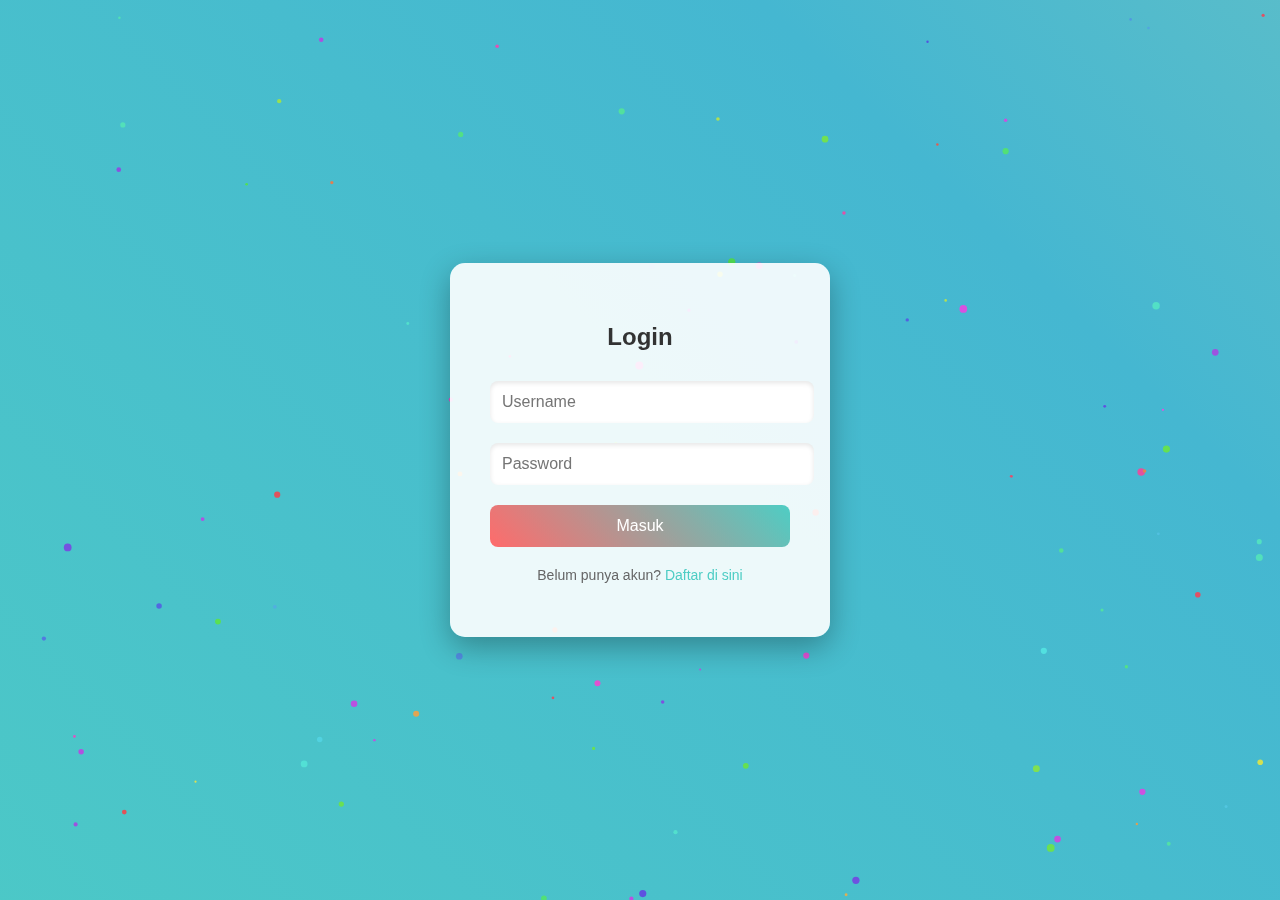
<file: index.html>
<!DOCTYPE html>
<html lang="id">
<head>
    <meta charset="UTF-8">
    <meta name="viewport" content="width=device-width, initial-scale=1.0">
    <title>Login</title>
    <link rel="stylesheet" href="style.css">
</head>
<body>
    <canvas id="particleCanvas"></canvas>
    <div class="login-container">
        <h2>Login</h2>
        <form id="loginForm" action="#" method="post">
            <input type="text" name="username" placeholder="Username" required>
            <input type="password" name="password" placeholder="Password" required>
            <button type="submit">Masuk</button>
        </form>
        <p style="margin-top: 20px; font-size: 14px; color: #666;">
            Belum punya akun? <a href="register.html" style="color: #4ecdc4; text-decoration: none;">Daftar di sini</a>
        </p>
    </div>
    <script src="script.js"></script>
    <script>
        // Simulasi redirect setelah login (ganti dengan validasi backend)
        document.getElementById('loginForm').addEventListener('submit', function(e) {
            e.preventDefault(); // Mencegah submit default
            // Di sini bisa tambah validasi, misalnya cek username/password
            window.location.href = 'dashboard.html'; // Redirect ke dashboard
        });
    </script>
</body>
</html>
</file>
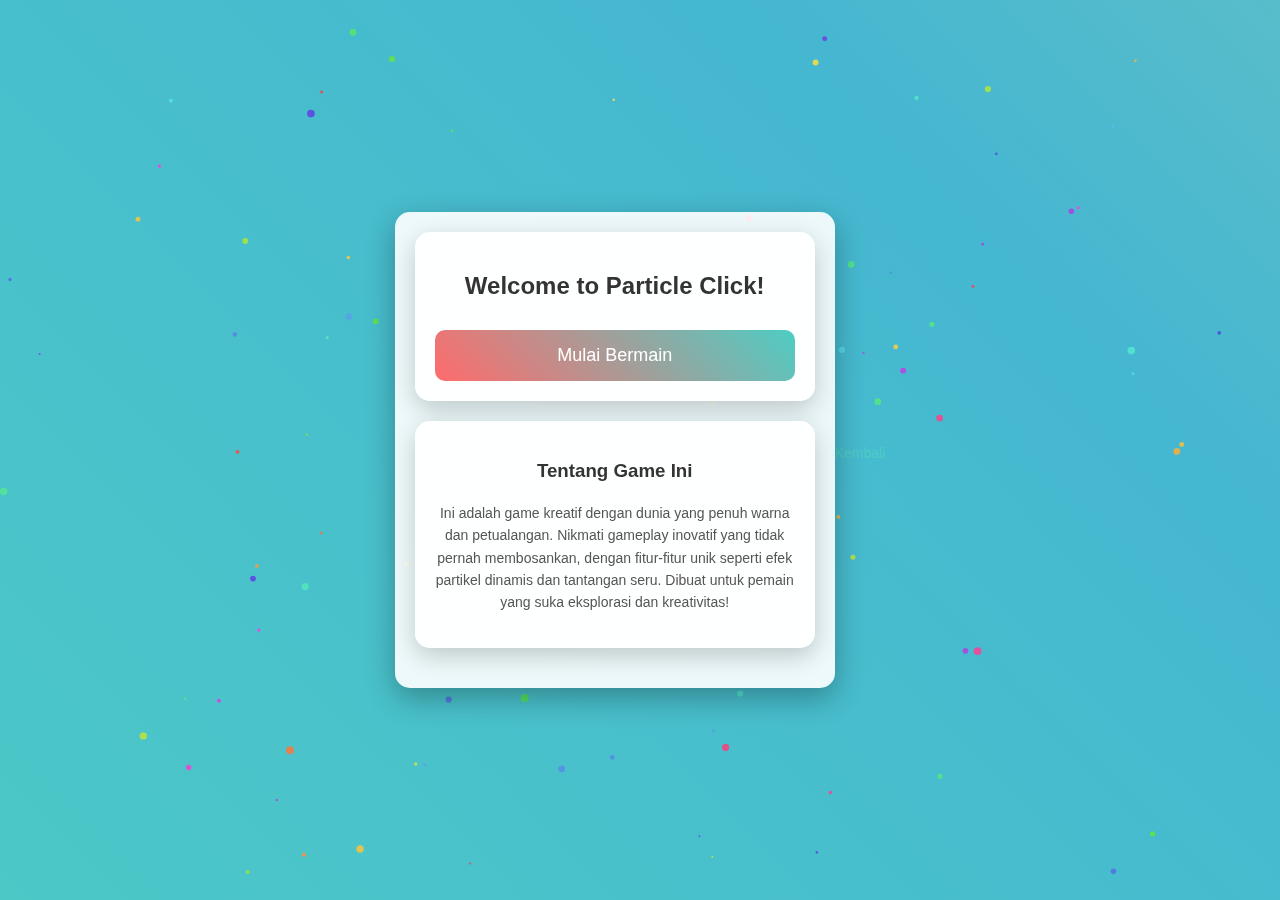
<file: dashboard.html>
<!DOCTYPE html>
<html lang="id">
<head>
    <meta charset="UTF-8">
    <meta name="viewport" content="width=device-width, initial-scale=1.0">
    <title>Game</title>
    <link rel="stylesheet" href="style.css">
</head>
<body>
    <canvas id="particleCanvas"></canvas>
    <div class="dashboard-container">
        <div class="card">
            <h2>Welcome to Particle Click!</h2>
            <button class="play-btn" onclick="window.location.href='game.html'">Mulai Bermain</button>
        </div>
        <div class="card about-card">
            <h3>Tentang Game Ini</h3>
            <p>Ini adalah game kreatif dengan dunia yang penuh warna dan petualangan. Nikmati gameplay inovatif yang tidak pernah membosankan, dengan fitur-fitur unik seperti efek partikel dinamis dan tantangan seru. Dibuat untuk pemain yang suka eksplorasi dan kreativitas!</p>
        </div>
    </div>
        <p style="margin-top: 20px; font-size: 14px; color: #666;">
             <a href="index.html" style="color: #4ecdc4; text-decoration: none;">Kembali</a>
        </p>
    <script src="script.js"></script>
</body>
</html>
</file>
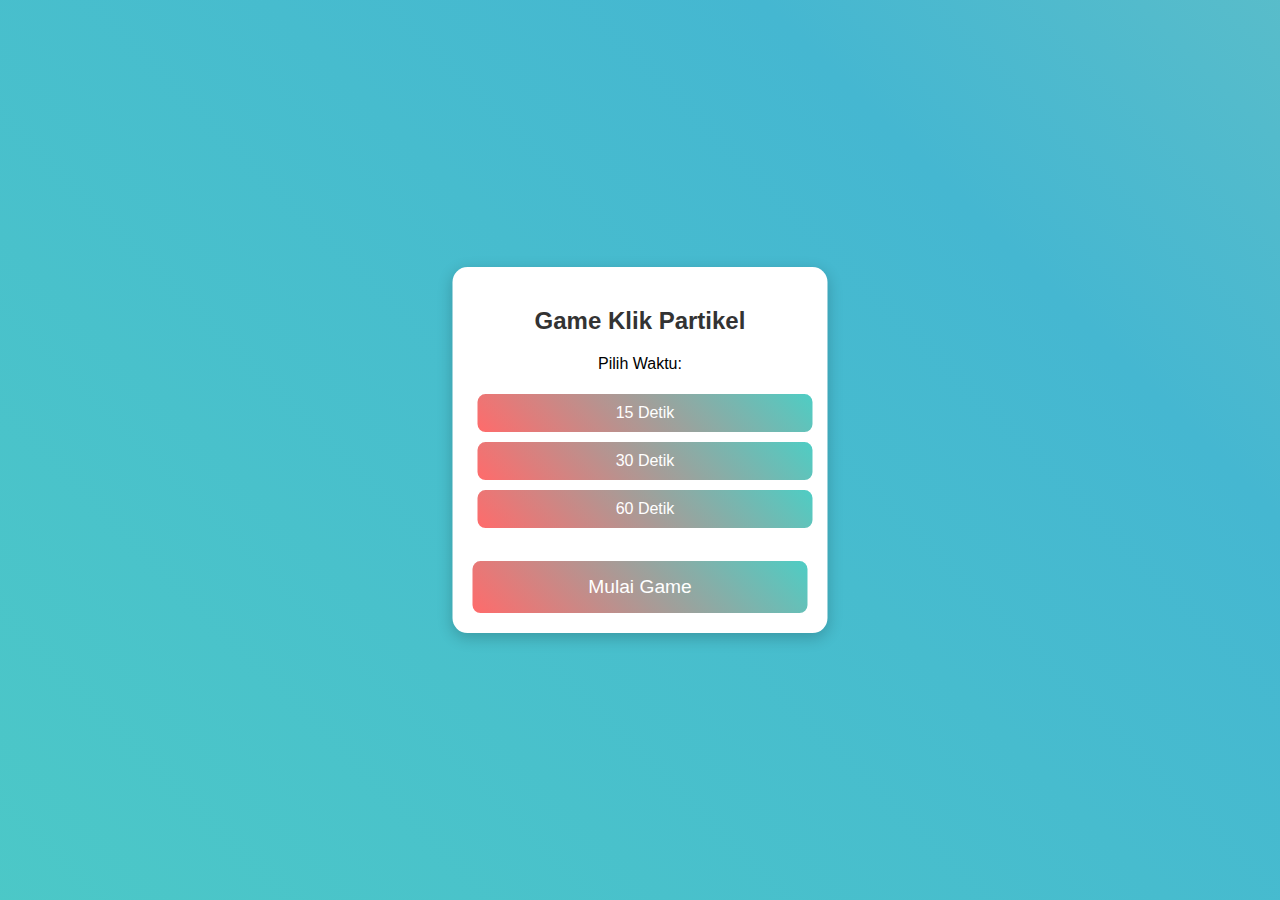
<file: game.html>
<!DOCTYPE html>
<html lang="id">
<head>
    <meta charset="UTF-8">
    <meta name="viewport" content="width=device-width, initial-scale=1.0">
    <title>Game Simpel - Klik Partikel</title>
    <link rel="stylesheet" href="style.css">
</head>
<body>
    <!-- UI Layer (Pojok Kanan Atas) -->
    <div class="ui-layer">
        <div class="score-box" id="timer">30s</div>
        <div class="score-box">Skor: <span id="score">0</span></div>
    </div>

    <canvas id="particleCanvas" width="375" height="750"></canvas>

<!-- Tombol Mulai & Pilihan Waktu -->
<div id="startOverlay" style="position:absolute; top:50%; left:50%; transform:translate(-50%,-50%); text-align:center; z-index:20; background:white; padding:20px; border-radius:15px; box-shadow:0 4px 15px rgba(0,0,0,0.2);">
    <h2>Game Klik Partikel</h2>
    <p>Pilih Waktu:</p>
    
    <!-- Tombol Pilihan Waktu -->
    <button onclick="setWaktu(15)" style="margin:5px; padding:10px 20px; cursor:pointer;">15 Detik</button>
    <button onclick="setWaktu(30)" style="margin:5px; padding:10px 20px; cursor:pointer;">30 Detik</button>
    <button onclick="setWaktu(60)" style="margin:5px; padding:10px 20px; cursor:pointer;">60 Detik</button>
    
    <br><br>
    <button id="startBtn" style="font-size:1.2rem; padding:15px 40px;">Mulai Game</button>
</div>

<!-- Popup Akhir -->
<div class="end-screen" id="endScreen">
    <h2>Game Selesai! 🎉</h2>
    <p style="font-size:1.5rem; font-weight:bold;">Skor Akhir: <span id="finalScore">0</span></p>
    
    <!-- TOMBOL MULAI LAGI (INI YANG KAMU MINTA) -->
    <button id="restartBtn" style="margin-top:20px; background:#28a745; color:white; border:none; padding:15px 30px; border-radius:10px; cursor:pointer; font-size:1rem;">Mulai Lagi</button>
    
    <br>
    <button onclick="window.location.href='dashboard.html'" style="background:#dc3545; color:white; border:none; padding:10px 20px; border-radius:10px; cursor:pointer;">Kembali</button>
</div>
    
    <script>
        const canvas = document.getElementById('particleCanvas');
        const ctx = canvas.getContext('2d');
        const scoreEl = document.getElementById('score');
        const timerEl = document.getElementById('timer');
        const startBtn = document.getElementById('startBtn');
        const endScreen = document.getElementById('endScreen');
        const finalScoreEl = document.getElementById('finalScore');
        const restartBtn = document.getElementById('restartBtn');

        let particles = [];
        let score = 0;
        let timeLeft = 30;
        let gameRunning = false;
        let timerInterval;
        let animationId;
        let lastTime = 0;

        // Kelas Partikel (sama persis)
        class Particle {
            constructor() {
                this.x = Math.random() * canvas.width;
                this.y = Math.random() * canvas.height;
                this.size = Math.random() * 20 + 10;
                this.color = `hsl(${Math.random() * 360}, 100%, 50%)`;
                this.speedX = (Math.random() - 0.5) * 4;
                this.speedY = (Math.random() - 0.5) * 4;
            }

            update(deltaTime) {
                const clampedDelta = Math.min(deltaTime, 1 / 30);
                this.x += this.speedX * deltaTime * 60;
                this.y += this.speedY * deltaTime * 60;
                if (this.x < 0 || this.x > canvas.width) this.speedX *= -1;
                if (this.y < 0 || this.y > canvas.height) this.speedY *= -1;
                if (this.x < 0) this.x = 0;
                if (this.x > canvas.width) this.x = canvas.width;
                if (this.y < 0) this.y = 0;
                if (this.y > canvas.height) this.y = canvas.height;
            }

            draw() {
                ctx.beginPath();
                ctx.arc(this.x, this.y, this.size, 0, Math.PI * 2);
                ctx.fillStyle = this.color;
                ctx.fill();
                ctx.strokeStyle = '#000';
                ctx.stroke();
            }
        }

        function animate(currentTime) {
            const deltaTime = (currentTime - lastTime) / 1000;
            lastTime = currentTime;

            ctx.clearRect(0, 0, canvas.width, canvas.height);
            particles.forEach(particle => {
                particle.update(deltaTime);
                particle.draw();
            });
            if (gameRunning) {
                animationId = requestAnimationFrame(animate);
            }
        }
        // Fungsi untuk pilih waktu
function setWaktu(detik) {
    waktuDipilih = detik;
    // Opsional: Beri tahu user waktu yang dipilih
    alert("Waktu dipilih: " + waktuDipilih + " detik");
}

startBtn.addEventListener('click', () => {
    if (!gameRunning) {
        gameRunning = true;
        score = 0;
        timeLeft = waktuDipilih; // <--- GANTI INI (bukan 30 lagi)
        particles = [];
        for (let i = 0; i < 30; i++) {
            particles.push(new Particle());
        }
        
        scoreEl.textContent = 'Skor: 0';
        timerEl.textContent = 'Waktu: ' + timeLeft + 's';
        
        // Sembunyikan overlay start
        document.getElementById('startOverlay').style.display = 'none';
        
        canvas.style.pointerEvents = 'auto';
        lastTime = performance.now();

        timerInterval = setInterval(() => {
            timeLeft--;
            timerEl.textContent = 'Waktu: ' + timeLeft + 's';
            if (timeLeft <= 0) {
                endGame();
            }
        }, 1000);

        canvas.addEventListener('click', clickParticle);
        animate(performance.now());
    }
});

        function clickParticle(event) {
            if (!gameRunning) return;
            const rect = canvas.getBoundingClientRect();
            const x = event.clientX - rect.left;
            const y = event.clientY - rect.top;

            particles.forEach((particle, index) => {
                const dist = Math.sqrt((x - particle.x) ** 2 + (y - particle.y) ** 2);
                if (dist < particle.size) {
                    score += 100;
                    scoreEl.textContent = `Skor: ${score}`;
                    particles.splice(index, 1);
                    particles.push(new Particle());
                }
            });
        }

// --- END GAME ---
function endGame() {
    gameRunning = false;
    clearInterval(timerInterval);
    cancelAnimationFrame(animationId);
    
    canvas.style.pointerEvents = 'none';
    canvas.removeEventListener('click', clickParticle);
    
    // Tampilkan popup akhir
    document.getElementById('finalScore').innerText = score;
    document.getElementById('endScreen').classList.add('active');
    
    // Pastikan overlay start disembunyikan dulu
    document.getElementById('startOverlay').style.display = 'none';
}

// --- RESTART / MULAI LAGI ---
restartBtn.addEventListener('click', () => {
    // Sembunyikan popup akhir
    document.getElementById('endScreen').classList.remove('active');
    
    // Tampilkan kembali menu pilih waktu
    document.getElementById('startOverlay').style.display = 'block';
    
    // Reset tampilan skor dan timer
    document.getElementById('score').innerText = '0';
    document.getElementById('timer').innerText = waktuDipilih + 's';
});
    </script>
</body>
</html>
</file>
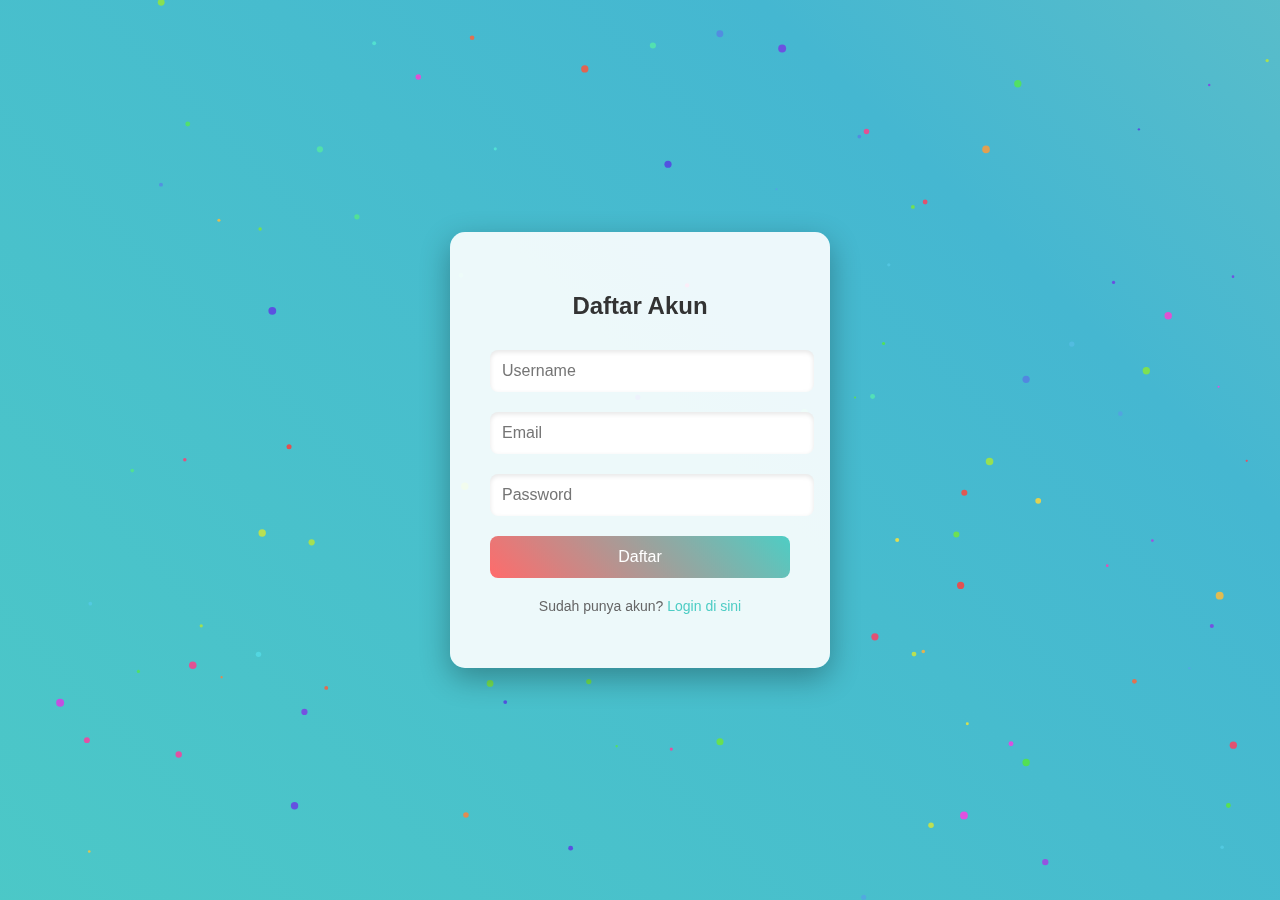
<file: register.html>
<!DOCTYPE html>
<html lang="id">
<head>
    <meta charset="UTF-8">
    <meta name="viewport" content="width=device-width, initial-scale=1.0">
    <title>Register</title>
    <link rel="stylesheet" href="style.css">
</head>
<body>
    <canvas id="particleCanvas"></canvas>
    <div class="login-container">
        <h2>Daftar Akun</h2>
        <form id="registerForm" action="#" method="post">
            <input type="text" name="username" placeholder="Username" required>
            <input type="email" name="email" placeholder="Email" required>
            <input type="password" name="password" placeholder="Password" required>
            <button type="submit">Daftar</button>
        </form>
        <p style="margin-top: 20px; font-size: 14px; color: #666;">
            Sudah punya akun? <a href="index.html" style="color: #4ecdc4; text-decoration: none;">Login di sini</a>
        </p>
    </div>
    <script src="script.js"></script>
    <script>
      
        document.getElementById('registerForm').addEventListener('submit', function(e) {
            e.preventDefault();
 
            alert('Registrasi berhasil! Silakan login.');
            window.location.href = 'index.html';
        });
    </script>
</body>
</html>
</file>
<file: style.css>
body {
    margin: 0;
    padding: 0;
    font-family: 'Arial', sans-serif;
    overflow: hidden;
    background: linear-gradient(45deg, #ff6b6b, #4ecdc4, #45b7d1, #96ceb4, #feca57);
    background-size: 400% 400%;
    animation: gradientShift 5s ease infinite;
    display: flex;
    justify-content: center;
    align-items: center;
    height: 100vh;
}

@keyframes gradientShift {
    0% { background-position: 0% 50%; }
    50% { background-position: 100% 50%; }
    100% { background-position: 0% 50%; }
}

.login-container, .dashboard-container {
    background: rgba(255, 255, 255, 0.9);
    padding: 40px;
    border-radius: 15px;
    box-shadow: 0 10px 30px rgba(0, 0, 0, 0.3);
    text-align: center;
    width: 300px;
    position: relative;
    z-index: 1;
    animation: fadeIn 1s ease-in-out;
}

@keyframes fadeIn {
    from { opacity: 0; transform: translateY(-20px); }
    to { opacity: 1; transform: translateY(0); }
}

h2, h3 {
    margin-bottom: 20px;
    color: #333;
}

input {
    width: 100%;
    padding: 12px;
    margin: 10px 0;
    border: none;
    border-radius: 8px;
    box-shadow: inset 0 2px 5px rgba(0, 0, 0, 0.1);
    font-size: 16px;
    transition: all 0.3s ease;
}

input:focus {
    outline: none;
    box-shadow: 0 0 10px rgba(78, 205, 196, 0.5);
    transform: scale(1.02);
}

button {
    width: 100%;
    padding: 12px;
    background: linear-gradient(45deg, #ff6b6b, #4ecdc4);
    color: white;
    border: none;
    border-radius: 8px;
    font-size: 16px;
    cursor: pointer;
    transition: all 0.3s ease;
    margin-top: 10px;
}

button:hover {
    transform: translateY(-2px);
    box-shadow: 0 5px 15px rgba(0, 0, 0, 0.2);
}

canvas {
    position: absolute;
    top: 0;
    left: 0;
    z-index: 0;
}

/* Gaya khusus untuk dashboard */
.dashboard-container {
    width: 400px; /* Lebih lebar untuk card */
    padding: 20px;
}

.card {
    background: rgba(255, 255, 255, 0.95);
    padding: 20px;
    border-radius: 15px;
    box-shadow: 0 8px 25px rgba(0, 0, 0, 0.2);
    margin-bottom: 20px;
    transition: all 0.3s ease;
}

.card:hover {
    transform: translateY(-5px);
    box-shadow: 0 15px 40px rgba(0, 0, 0, 0.3);
}

.play-btn {
    background: linear-gradient(45deg, #ff6b6b, #4ecdc4);
    color: white;
    border: none;
    padding: 15px 30px;
    font-size: 18px;
    border-radius: 10px;
    cursor: pointer;
    transition: all 0.3s ease;
}

.play-btn:hover {
    transform: scale(1.05);
    box-shadow: 0 10px 20px rgba(0, 0, 0, 0.3);
}

.about-card p {
    color: #555;
    line-height: 1.6;
    font-size: 14px;
}

/* Tambah ini di akhir style.css */
.game-container {
    background: rgba(255, 255, 255, 0.9);
    padding: 40px;
    border-radius: 15px;
    box-shadow: 0 10px 30px rgba(0, 0, 0, 0.3);
    text-align: center;
    width: 300px;
    position: relative;
    z-index: 1;
    animation: fadeIn 1s ease-in-out;
}

.game-container h2 {
    margin-bottom: 20px;
    color: #333;
}

.game-container p {
    font-size: 18px;
    margin: 10px 0;
}

.game-container button {
    margin: 10px;
    padding: 10px 20px;
    background: linear-gradient(45deg, #ff6b6b, #4ecdc4);
    color: white;
    border: none;
    border-radius: 8px;
    cursor: pointer;
    transition: all 0.3s ease;
}

.game-container button:hover {
    transform: translateY(-2px);
    box-shadow: 0 5px 15px rgba(0, 0, 0, 0.2);
}
</file>
